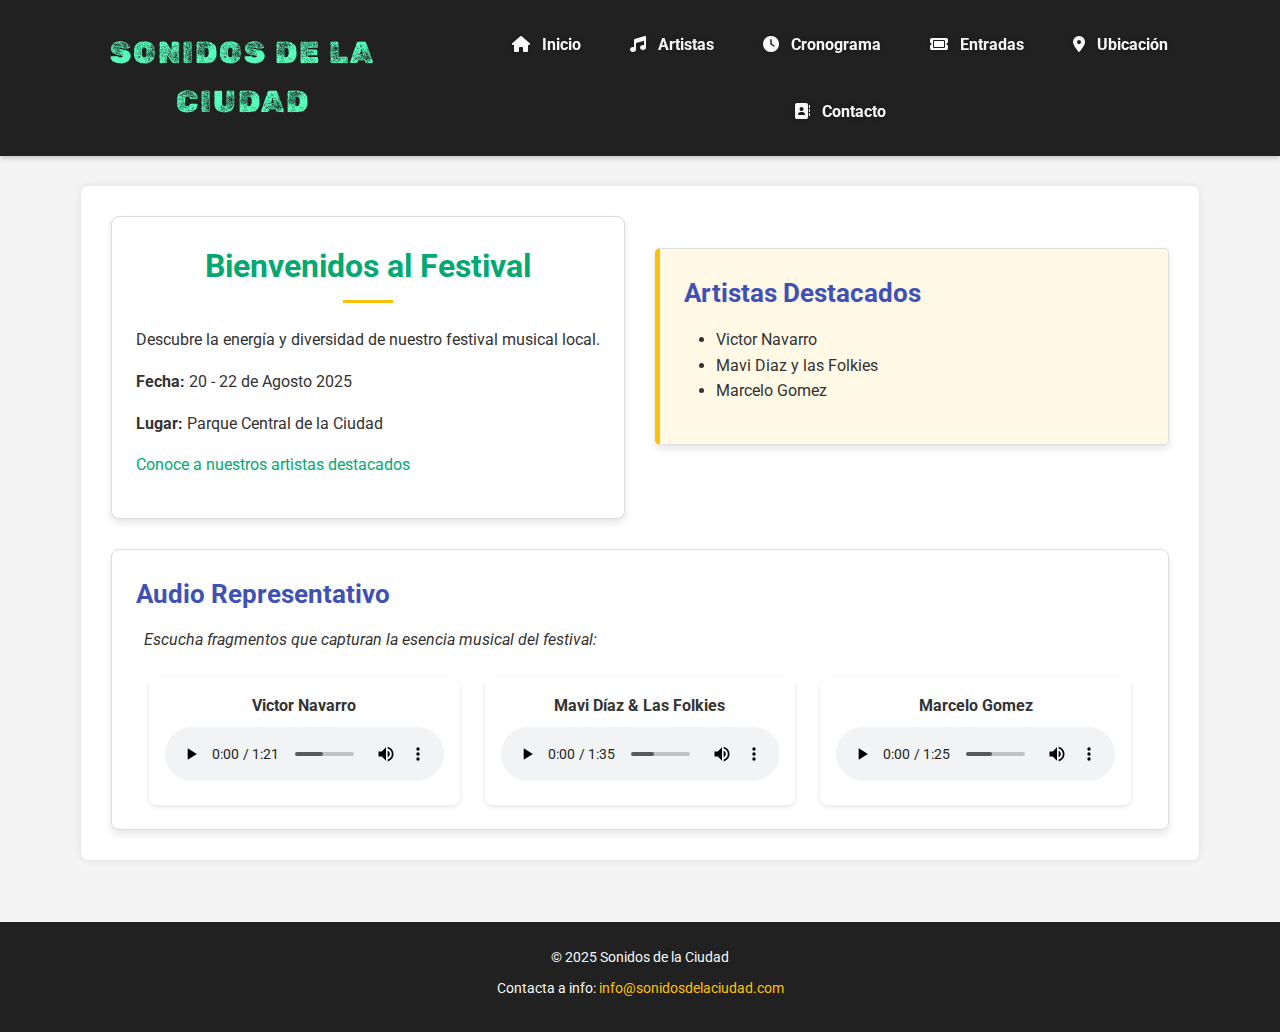
<file: index.html>
<!DOCTYPE html>
<html lang="es">
  <head>
    <meta charset="UTF-8" />
    <meta name="viewport" content="width=device-width, initial-scale=1.0" />
    <title>Sonidos de la Ciudad - Inicio</title>
    <link rel="icon" type="image/png" href="./images/guitarra.ico" />
    <link
      href="https://fonts.googleapis.com/css2?family=Roboto:wght@400;700&display=swap"
      rel="stylesheet"
    />
    <link
      href="https://fonts.googleapis.com/css2?family=Rubik+Dirt&display=swap"
      rel="stylesheet"
    />
    <link
      rel="stylesheet"
      href="https://cdnjs.cloudflare.com/ajax/libs/font-awesome/6.0.0-beta3/css/all.min.css"
    />
    <link rel="stylesheet" href="./css/styles.css" />
  </head>

  <body>
    <header>
      <h1 id="titulo"><i hidden>Festival</i> Sonidos de la Ciudad</h1>
      <button id="alternarMenu" class="alternar-menu">
        <i class="fa-solid fa-bars"></i>
      </button>
      <nav>
        <ul>
          <li>
            <a href="index.html"><i class="fa-solid fa-house"></i> Inicio</a>
          </li>
          <li>
            <a href="artistas.html"
              ><i class="fa-solid fa-music"></i> Artistas</a
            >
          </li>
          <li>
            <a href="cronograma.html"
              ><i class="fa-solid fa-clock"></i> Cronograma</a
            >
          </li>
          <li>
            <a href="entradas.html"
              ><i class="fa-solid fa-ticket"></i> Entradas</a
            >
          </li>
          <li>
            <a href="ubicacion.html"
              ><i class="fa-solid fa-location-dot"></i> Ubicación</a
            >
          </li>
          <li>
            <a href="contacto.html"
              ><i class="fa-solid fa-address-book"></i> Contacto</a
            >
          </li>
        </ul>
      </nav>
    </header>

    <main
      id="index-main-grid"
    >
      <section class="card" id="bienvenida">
        <h2>Bienvenidos al Festival</h2>
        <p>
          Descubre la energía y diversidad de nuestro festival musical local.
        </p>
        <p><strong>Fecha:</strong> 20 - 22 de Agosto 2025</p>
        <p><strong>Lugar:</strong> Parque Central de la Ciudad</p>
        <p><a href="#destacados">Conoce a nuestros artistas destacados</a></p>
      </section>

      <section
        class="scale-on-hover card"
        id="destacados"
      >
        <h3>Artistas Destacados</h3>
        <ul>
          <li>Victor Navarro</li>
          <li>Mavi Diaz y las Folkies</li>
          <li>Marcelo Gomez</li>
        </ul>
      </section>

      <section class="card" id="audios-representativos">
        <h3>Audio Representativo</h3>
        <p>Escucha fragmentos que capturan la esencia musical del festival:</p>
        <div class="flex-container">
          <article class="flex-item">
            <h4>Victor Navarro</h4>
            <audio controls>
              <source src="./audio/Victor Navarro.mkv" type="audio/mpeg" />
              Tu navegador no soporta audio.
            </audio>
          </article>
          <article class="flex-item">
            <h4>Mavi Díaz & Las Folkies</h4>
            <audio controls>
              <source
                src="./audio/Mavi Díaz & Las Folkies.mkv"
                type="audio/mpeg"
              />
              Tu navegador no soporta audio.
            </audio>
          </article>
          <article class="flex-item">
            <h4>Marcelo Gomez</h4>
            <audio controls>
              <source src="./audio/Marcelo Gomez.mkv" type="audio/mpeg" />
              Tu navegador no soporta audio.
            </audio>
          </article>
        </div>
      </section>
    </main>

    <footer>
      <p>© 2025 Sonidos de la Ciudad</p>
      <p>
        Contacta a info:
        <a href="mailto:info@sonidosdelaciudad.com"
          >info@sonidosdelaciudad.com</a
        >
      </p>
    </footer>
    <script src="./js/main.js"></script>
  </body>
</html>
</file>
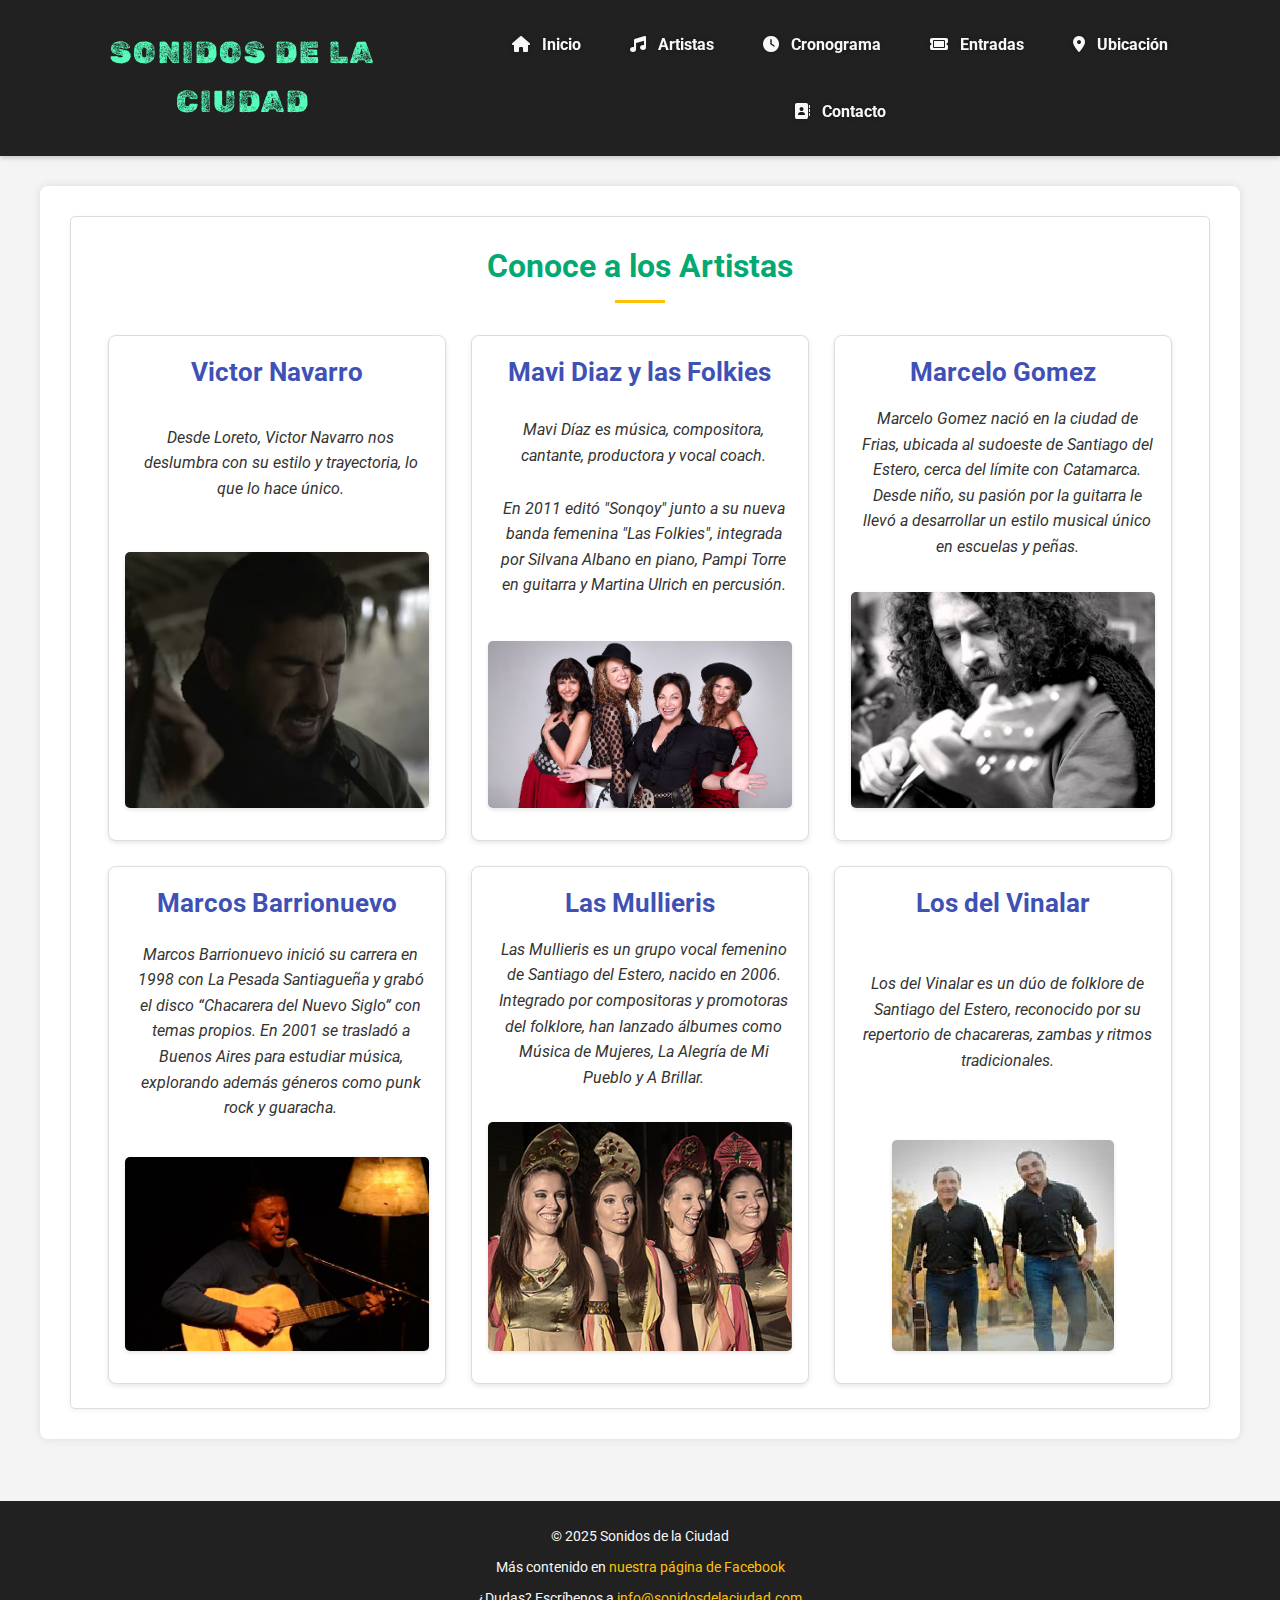
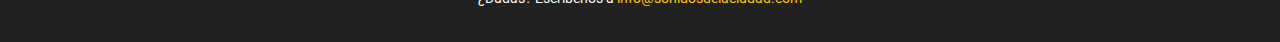
<file: artistas.html>
<!DOCTYPE html>
<html lang="es">
  <head>
    <meta charset="UTF-8" />
    <meta name="viewport" content="width=device-width, initial-scale=1.0" />
    <title>Sonidos de la Ciudad - Artistas</title>
    <link rel="icon" type="image/png" href="./images/guitarra.ico" />
    <link
      href="https://fonts.googleapis.com/css2?family=Roboto:wght@400;700&display=swap"
      rel="stylesheet"
    />
    <link
      href="https://fonts.googleapis.com/css2?family=Rubik+Dirt&display=swap"
      rel="stylesheet"
    />
    <link
      rel="stylesheet"
      href="https://cdnjs.cloudflare.com/ajax/libs/font-awesome/6.0.0-beta3/css/all.min.css"
    />
    <link rel="stylesheet" href="./css/styles.css" />
  </head>

  <body>
    <header>
      <h1 id="titulo"><i hidden>Festival</i> Sonidos de la Ciudad</h1>
      <button id="alternarMenu" class="alternar-menu">
        <i class="fa-solid fa-bars"></i>
      </button>
      <nav>
        <ul>
          <li>
            <a href="index.html"><i class="fa-solid fa-house"></i> Inicio</a>
          </li>
          <li>
            <a href="artistas.html"
              ><i class="fa-solid fa-music"></i> Artistas</a
            >
          </li>
          <li>
            <a href="cronograma.html"
              ><i class="fa-solid fa-clock"></i> Cronograma</a
            >
          </li>
          <li>
            <a href="entradas.html"
              ><i class="fa-solid fa-ticket"></i> Entradas</a
            >
          </li>
          <li>
            <a href="ubicacion.html"
              ><i class="fa-solid fa-location-dot"></i> Ubicación</a
            >
          </li>
          <li>
            <a href="contacto.html"
              ><i class="fa-solid fa-address-book"></i> Contacto</a
            >
          </li>
        </ul>
      </nav>
    </header>

    <main>
      <section>
        <h2>Conoce a los Artistas</h2>
        <div class="flex-container">
          <article class="card flex-item">
            <h3>Victor Navarro</h3>
            <p>
              Desde Loreto, Victor Navarro nos deslumbra con su estilo y
              trayectoria, lo que lo hace único.
            </p>
            <img
              src="./images/victor navarro.png"
              alt="Victor Navarro"
              class="rotate-on-hover"
            />
          </article>

          <article class="card flex-item">
            <h3>Mavi Diaz y las Folkies</h3>
            <p>
              Mavi Díaz es música, compositora, cantante, productora y vocal
              coach.
            </p>
            <p>
              En 2011 editó "Sonqoy" junto a su nueva banda femenina "Las
              Folkies", integrada por Silvana Albano en piano, Pampi Torre en
              guitarra y Martina Ulrich en percusión.
            </p>
            <img
              src="./images/Mavi y las folkies.png"
              alt="Mavi Diaz y las Folkies"
              class="rotate-on-hover"
            />
          </article>

          <article class="card flex-item">
            <h3>Marcelo Gomez</h3>
            <p>
              Marcelo Gomez nació en la ciudad de Frias, ubicada al sudoeste de
              Santiago del Estero, cerca del límite con Catamarca. Desde niño,
              su pasión por la guitarra le llevó a desarrollar un estilo musical
              único en escuelas y peñas.
            </p>
            <img
              src="./images/Marcelo Gomez.png"
              alt="Marcelo Gomez"
              class="rotate-on-hover"
            />
          </article>

          <article class="card flex-item">
            <h3>Marcos Barrionuevo</h3>
            <p>
              Marcos Barrionuevo inició su carrera en 1998 con La Pesada
              Santiagueña y grabó el disco “Chacarera del Nuevo Siglo” con temas
              propios. En 2001 se trasladó a Buenos Aires para estudiar música,
              explorando además géneros como punk rock y guaracha.
            </p>
            <img
              src="./images/Marcos Barrionuevo.png"
              alt="Marcos Barrionuevo"
              class="rotate-on-hover"
            />
          </article>

          <article class="card flex-item">
            <h3>Las Mullieris</h3>
            <p>
              Las Mullieris es un grupo vocal femenino de Santiago del Estero,
              nacido en 2006. Integrado por compositoras y promotoras del
              folklore, han lanzado álbumes como <em>Música de Mujeres</em>,
              <em>La Alegría de Mi Pueblo</em> y <em>A Brillar</em>.
            </p>
            <img
              src="./images/las mullieris.png"
              alt="Las Mullieris"
              class="rotate-on-hover"
            />
          </article>

          <article class="card flex-item">
            <h3>Los del Vinalar</h3>
            <p>
              Los del Vinalar es un dúo de folklore de Santiago del Estero,
              reconocido por su repertorio de chacareras, zambas y ritmos
              tradicionales.
            </p>
            <img
              src="./images/Los del Vinalar.png"
              alt="Los del Vinalar"
              class="rotate-on-hover"
            />
          </article>
        </div>
      </section>
    </main>

    <footer>
      <p>© 2025 Sonidos de la Ciudad</p>
      <p>
        Más contenido en
        <a href="https://www.facebook.com/festivalchacarera" target="_blank"
          >nuestra página de Facebook</a
        >
      </p>
      <p>
        ¿Dudas? Escríbenos a
        <a href="mailto:info@sonidosdelaciudad.com"
          >info@sonidosdelaciudad.com</a
        >
      </p>
    </footer>
    <script src="./js/main.js"></script>
  </body>
</html>
</file>
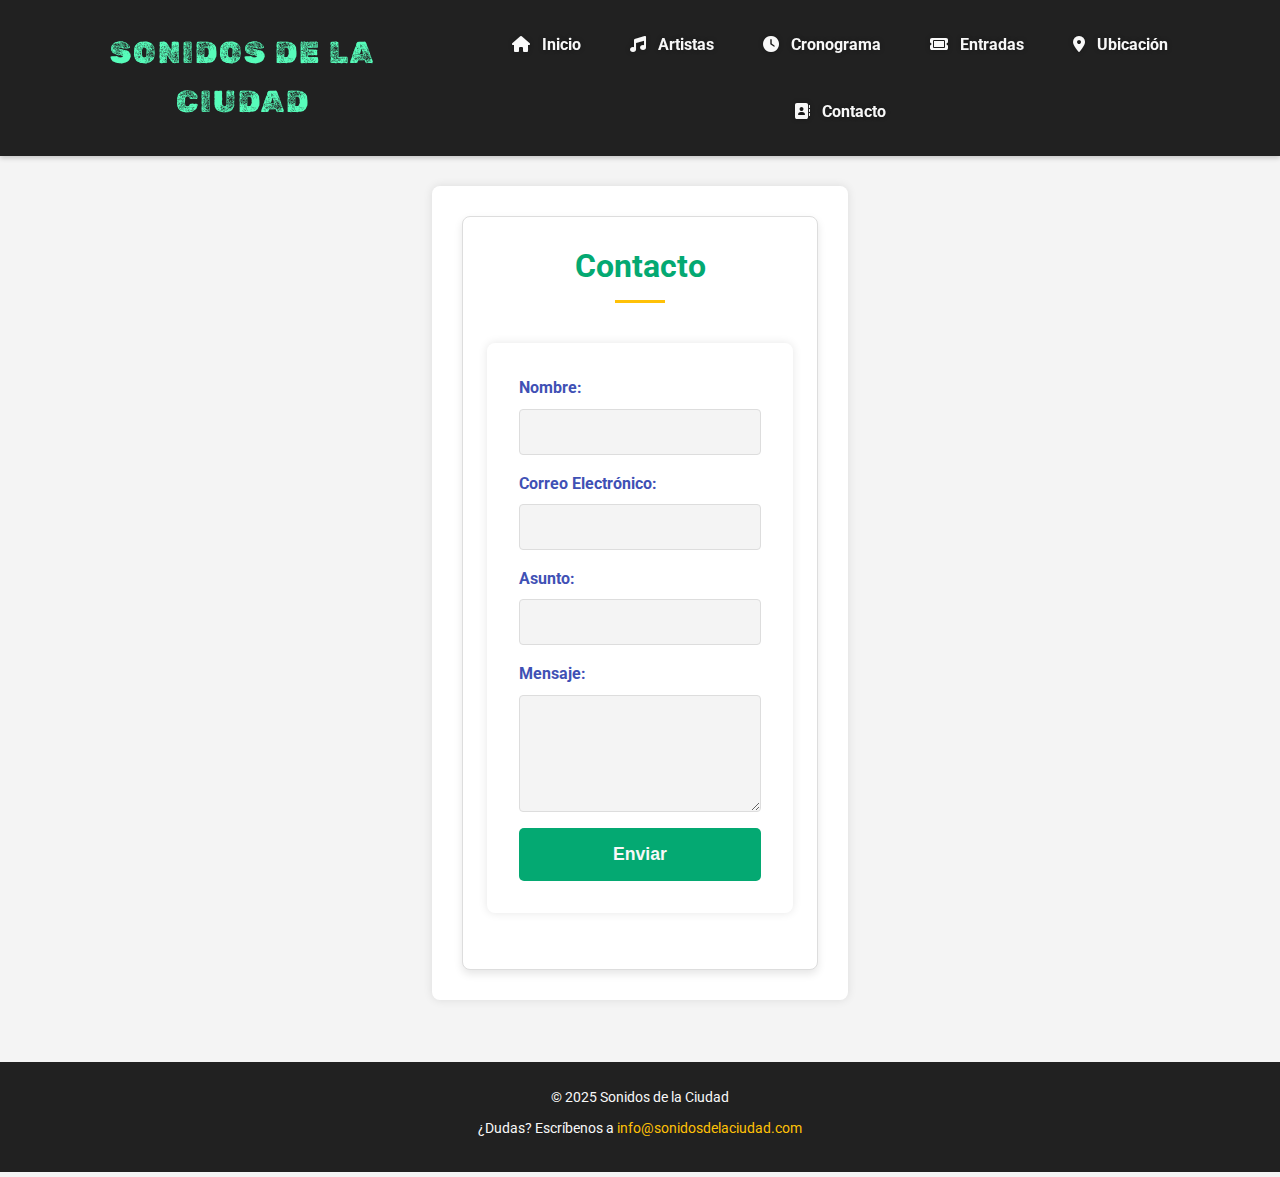
<file: contacto.html>
<!DOCTYPE html>
<html lang="es">

<head>
  <meta charset="UTF-8" />
  <meta name="viewport" content="width=device-width, initial-scale=1.0" />
  <title>Sonidos de la Ciudad - Contacto</title>
  <link rel="icon" type="image/png" href="./images/guitarra.ico" />
  <link href="https://fonts.googleapis.com/css2?family=Roboto:wght@400;700&display=swap" rel="stylesheet" />
  <link href="https://fonts.googleapis.com/css2?family=Rubik+Dirt&display=swap" rel="stylesheet" />
  <link rel="stylesheet" href="https://cdnjs.cloudflare.com/ajax/libs/font-awesome/6.0.0-beta3/css/all.min.css" />
  <link rel="stylesheet" href="./css/styles.css" />
</head>

<body>
  <header>
    <h1 id="titulo"><i hidden>Festival</i> Sonidos de la Ciudad</h1>
    <button id="alternarMenu" class="alternar-menu">
      <i class="fa-solid fa-bars"></i>
    </button>
    <nav>
      <ul>
        <li>
          <a href="index.html"><i class="fa-solid fa-house"></i> Inicio</a>
        </li>
        <li>
          <a href="artistas.php"><i class="fa-solid fa-music"></i> Artistas</a>
        </li>
        <li>
          <a href="cronograma.html"><i class="fa-solid fa-clock"></i> Cronograma</a>
        </li>
        <li>
          <a href="entradas.html"><i class="fa-solid fa-ticket"></i> Entradas</a>
        </li>
        <li>
          <a href="ubicacion.html"><i class="fa-solid fa-location-dot"></i> Ubicación</a>
        </li>
        <li>
          <a href="contacto.html"><i class="fa-solid fa-address-book"></i> Contacto</a>
        </li>
      </ul>
    </nav>
  </header>

  <main>
    <section class="card">
      <h2>Contacto</h2>
      <form action="guardar_contacto.php" method="post">
        <div>
          <label for="nombre">Nombre:</label>
          <input type="text" id="nombre" name="nombre" pattern="^[A-Za-zñÑáéíóúÁÉÍÓÚ\s\-]{2,50}$" required />
        </div>
        <div>
          <label for="correo">Correo Electrónico:</label>
          <input type="email" id="correo" name="correo" pattern="^[a-z0-9._%+\-]+@[a-z0-9.\-]+\.[a-z]{2,}$" required />
        </div>
        <div>
          <label for="asunto">Asunto:</label>
          <input type="text" id="asunto" name="asunto"
            pattern="^[A-Za-z0-9ñÑáéíóúÁÉÍÓÚüÜ¿¡\s\.,!\?'&quot;#$%&amp;\(\)\*\+\/\-:&lt;=&gt;@\[\]\^_\`\{\|\}~]{5,100}$" required />
        </div>
        <div>
          <label for="mensaje">Mensaje:</label>
          <textarea id="mensaje" name="mensaje" rows="5" minlength="10" maxlength="1000" required></textarea>
        </div>
        <div>
          <button type="submit">Enviar</button>
        </div>
      </form>
    </section>
  </main>

  <footer>
    <p>© 2025 Sonidos de la Ciudad</p>
    <p>
      ¿Dudas? Escríbenos a
      <a href="mailto:info@sonidosdelaciudad.com">info@sonidosdelaciudad.com</a>
    </p>
  </footer>
  <script src="./js/main.js"></script>
</body>

</html>
</file>
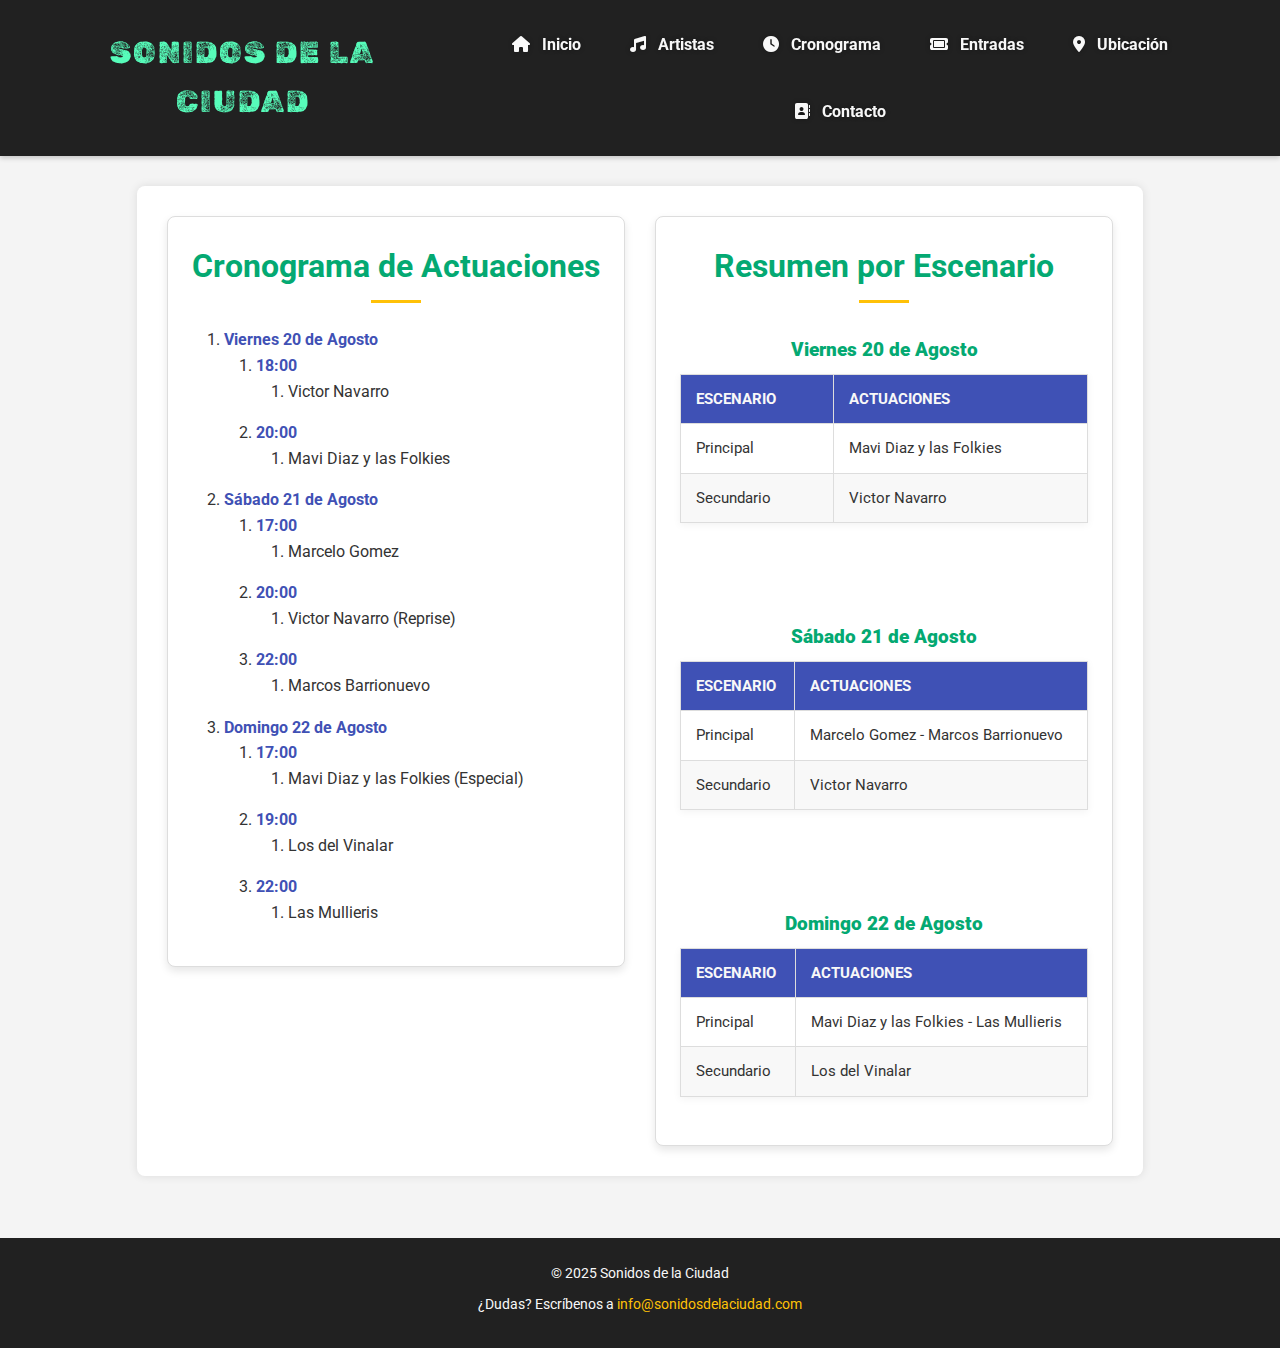
<file: cronograma.html>
<!DOCTYPE html>
<html lang="es">
  <head>
    <meta charset="UTF-8" />
    <meta name="viewport" content="width=device-width, initial-scale=1.0" />
    <title>Sonidos de la Ciudad - Cronograma</title>
    <link rel="icon" type="image/png" href="./images/guitarra.ico" />
    <link
      href="https://fonts.googleapis.com/css2?family=Roboto:wght@400;700&display=swap"
      rel="stylesheet"
    />
    <link
      href="https://fonts.googleapis.com/css2?family=Rubik+Dirt&display=swap"
      rel="stylesheet"
    />
    <link
      rel="stylesheet"
      href="https://cdnjs.cloudflare.com/ajax/libs/font-awesome/6.0.0-beta3/css/all.min.css"
    />
    <link rel="stylesheet" href="./css/styles.css" />
  </head>

  <body>
    <header>
      <h1 id="titulo"><i hidden>Festival</i> Sonidos de la Ciudad</h1>
      <button id="alternarMenu" class="alternar-menu">
        <i class="fa-solid fa-bars"></i>
      </button>
      <nav>
        <ul>
          <li>
            <a href="index.html"><i class="fa-solid fa-house"></i> Inicio</a>
          </li>
          <li>
            <a href="artistas.php"
              ><i class="fa-solid fa-music"></i> Artistas</a
            >
          </li>
          <li>
            <a href="cronograma.html"
              ><i class="fa-solid fa-clock"></i> Cronograma</a
            >
          </li>
          <li>
            <a href="entradas.html"
              ><i class="fa-solid fa-ticket"></i> Entradas</a
            >
          </li>
          <li>
            <a href="ubicacion.html"
              ><i class="fa-solid fa-location-dot"></i> Ubicación</a
            >
          </li>
          <li>
            <a href="contacto.html"
              ><i class="fa-solid fa-address-book"></i> Contacto</a
            >
          </li>
        </ul>
      </nav>
    </header>

    <main>
      <section class="card">
        <h2>Cronograma de Actuaciones</h2>
        <ol>
          <li>
            <strong>Viernes 20 de Agosto</strong>
            <ul>
              <li>
                <strong>18:00</strong>
                <ul>
                  <li>Victor Navarro</li>
                </ul>
              </li>
              <li>
                <strong>20:00</strong>
                <ul>
                  <li>Mavi Diaz y las Folkies</li>
                </ul>
              </li>
            </ul>
          </li>
          <li>
            <strong>Sábado 21 de Agosto</strong>
            <ul>
              <li>
                <strong>17:00</strong>
                <ul>
                  <li>Marcelo Gomez</li>
                </ul>
              </li>
              <li>
                <strong>20:00</strong>
                <ul>
                  <li>Victor Navarro (Reprise)</li>
                </ul>
              </li>
              <li>
                <strong>22:00</strong>
                <ul>
                  <li>Marcos Barrionuevo</li>
                </ul>
              </li>
            </ul>
          </li>
          <li>
            <strong>Domingo 22 de Agosto</strong>
            <ul>
              <li>
                <strong>17:00</strong>
                <ul>
                  <li>Mavi Diaz y las Folkies (Especial)</li>
                </ul>
              </li>
              <li>
                <strong>19:00</strong>
                <ul>
                  <li>Los del Vinalar</li>
                </ul>
              </li>
              <li>
                <strong>22:00</strong>
                <ul>
                  <li>Las Mullieris</li>
                </ul>
              </li>
            </ul>
          </li>
        </ol>
      </section>

      <section class="card">
        <h2>Resumen por Escenario</h2>
        <table>
          <caption>
            <strong>Viernes 20 de Agosto</strong>
          </caption>
          <thead>
            <tr>
              <th>Escenario</th>
              <th>Actuaciones</th>
            </tr>
          </thead>
          <tbody>
            <tr>
              <td data-label="Escenario">Principal</td>
              <td data-label="Actuaciones">Mavi Diaz y las Folkies</td>
            </tr>
            <tr>
              <td data-label="Escenario">Secundario</td>
              <td data-label="Actuaciones">Victor Navarro</td>
            </tr>
          </tbody>
        </table>

        <br /><br />

        <table>
          <caption>
            <strong>Sábado 21 de Agosto</strong>
          </caption>
          <thead>
            <tr>
              <th>Escenario</th>
              <th>Actuaciones</th>
            </tr>
          </thead>
          <tbody>
            <tr>
              <td data-label="Escenario">Principal</td>
              <td data-label="Actuaciones">
                Marcelo Gomez - Marcos Barrionuevo
              </td>
            </tr>
            <tr>
              <td data-label="Escenario">Secundario</td>
              <td data-label="Actuaciones">Victor Navarro</td>
            </tr>
          </tbody>
        </table>

        <br /><br />

        <table>
          <caption>
            <strong>Domingo 22 de Agosto</strong>
          </caption>
          <thead>
            <tr>
              <th>Escenario</th>
              <th>Actuaciones</th>
            </tr>
          </thead>
          <tbody>
            <tr>
              <td data-label="Escenario">Principal</td>
              <td data-label="Actuaciones">
                Mavi Diaz y las Folkies - Las Mullieris
              </td>
            </tr>
            <tr>
              <td data-label="Escenario">Secundario</td>
              <td data-label="Actuaciones">Los del Vinalar</td>
            </tr>
          </tbody>
        </table>
      </section>
    </main>

    <footer>
      <p>© 2025 Sonidos de la Ciudad</p>
      <p>
        ¿Dudas? Escríbenos a
        <a href="mailto:info@sonidosdelaciudad.com"
          >info@sonidosdelaciudad.com</a
        >
      </p>
    </footer>
    <script src="./js/main.js"></script>
  </body>
</html>
</file>
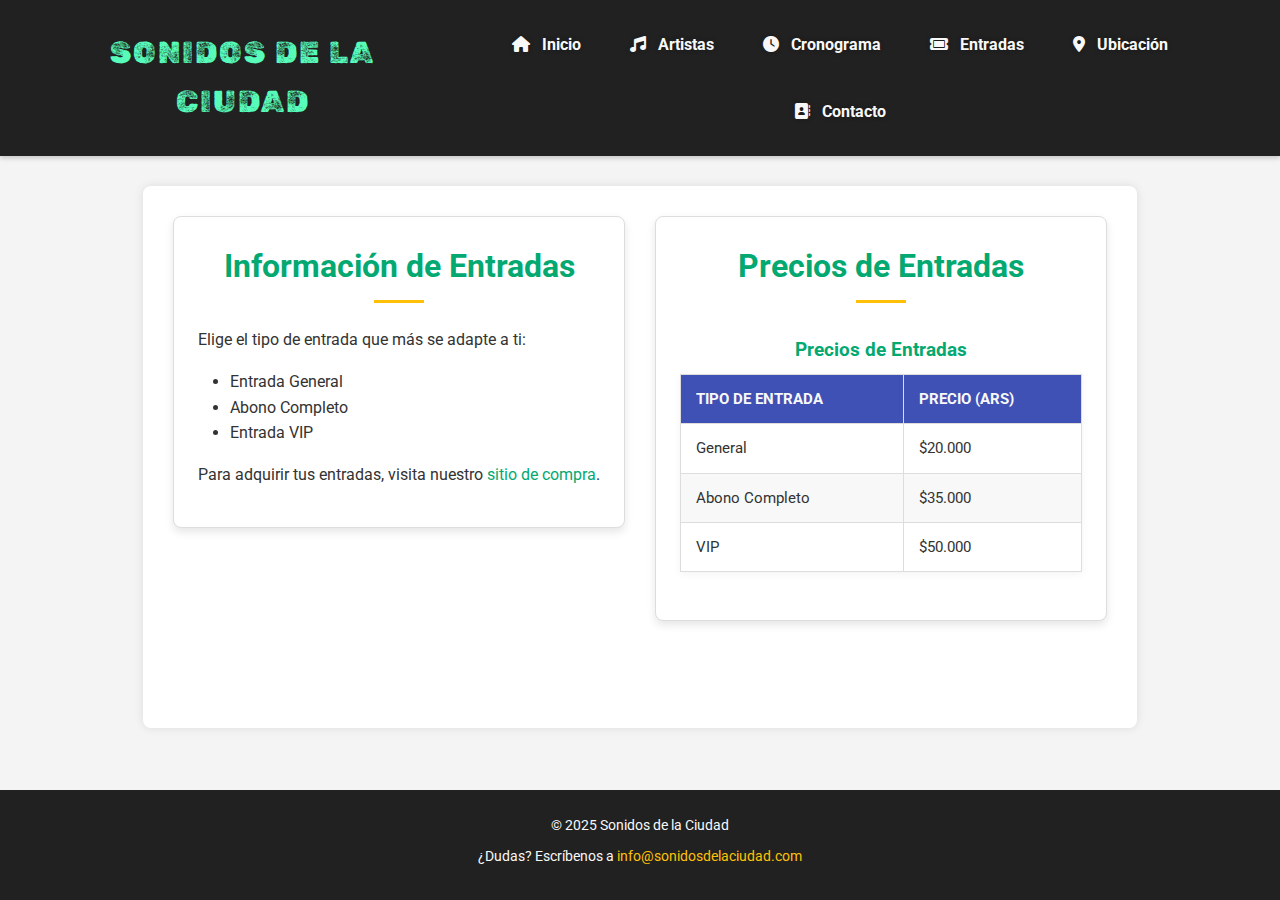
<file: entradas.html>
<!DOCTYPE html>
<html lang="es">
  <head>
    <meta charset="UTF-8" />
    <meta name="viewport" content="width=device-width, initial-scale=1.0" />
    <title>Sonidos de la Ciudad - Entradas</title>
    <link rel="icon" type="image/png" href="./images/guitarra.ico" />
    <link
      href="https://fonts.googleapis.com/css2?family=Roboto:wght@400;700&display=swap"
      rel="stylesheet"
    />
    <link
      href="https://fonts.googleapis.com/css2?family=Rubik+Dirt&display=swap"
      rel="stylesheet"
    />
    <link
      rel="stylesheet"
      href="https://cdnjs.cloudflare.com/ajax/libs/font-awesome/6.0.0-beta3/css/all.min.css"
    />
    <link rel="stylesheet" href="./css/styles.css" />
  </head>

  <body>
    <header>
      <h1 id="titulo"><i hidden>Festival</i> Sonidos de la Ciudad</h1>
      <button id="alternarMenu" class="alternar-menu">
        <i class="fa-solid fa-bars"></i>
      </button>
      <nav>
        <ul>
          <li>
            <a href="index.html"><i class="fa-solid fa-house"></i> Inicio</a>
          </li>
          <li>
            <a href="artistas.php"
              ><i class="fa-solid fa-music"></i> Artistas</a
            >
          </li>
          <li>
            <a href="cronograma.html"
              ><i class="fa-solid fa-clock"></i> Cronograma</a
            >
          </li>
          <li>
            <a href="entradas.html"
              ><i class="fa-solid fa-ticket"></i> Entradas</a
            >
          </li>
          <li>
            <a href="ubicacion.html"
              ><i class="fa-solid fa-location-dot"></i> Ubicación</a
            >
          </li>
          <li>
            <a href="contacto.html"
              ><i class="fa-solid fa-address-book"></i> Contacto</a
            >
          </li>
        </ul>
      </nav>
    </header>

    <main>
      <section class="card">
        <h2>Información de Entradas</h2>
        <p>Elige el tipo de entrada que más se adapte a ti:</p>
        <ul>
          <li>Entrada General</li>
          <li>Abono Completo</li>
          <li>Entrada VIP</li>
        </ul>
        <p>
          Para adquirir tus entradas, visita nuestro
          <a href="https://www.ticketek.com.ar/" target="_blank"
            >sitio de compra</a
          >.
        </p>
      </section>

      <section class="card">
        <h2>Precios de Entradas</h2>
        <table>
          <caption>
            Precios de Entradas
          </caption>
          <thead>
            <tr>
              <th>Tipo de Entrada</th>
              <th>Precio (ARS)</th>
            </tr>
          </thead>
          <tbody>
            <tr>
              <td data-label="Tipo de Entrada">General</td>
              <td data-label="Precio (ARS)">$20.000</td>
            </tr>
            <tr>
              <td data-label="Tipo de Entrada">Abono Completo</td>
              <td data-label="Precio (ARS)">$35.000</td>
            </tr>
            <tr>
              <td data-label="Tipo de Entrada">VIP</td>
              <td data-label="Precio (ARS)">$50.000</td>
            </tr>
          </tbody>
        </table>
      </section>
    </main>

    <footer>
      <p>© 2025 Sonidos de la Ciudad</p>
      <p>
        ¿Dudas? Escríbenos a
        <a href="mailto:info@sonidosdelaciudad.com"
          >info@sonidosdelaciudad.com</a
        >
      </p>
    </footer>
    <script src="./js/main.js"></script>
  </body>
</html>
</file>
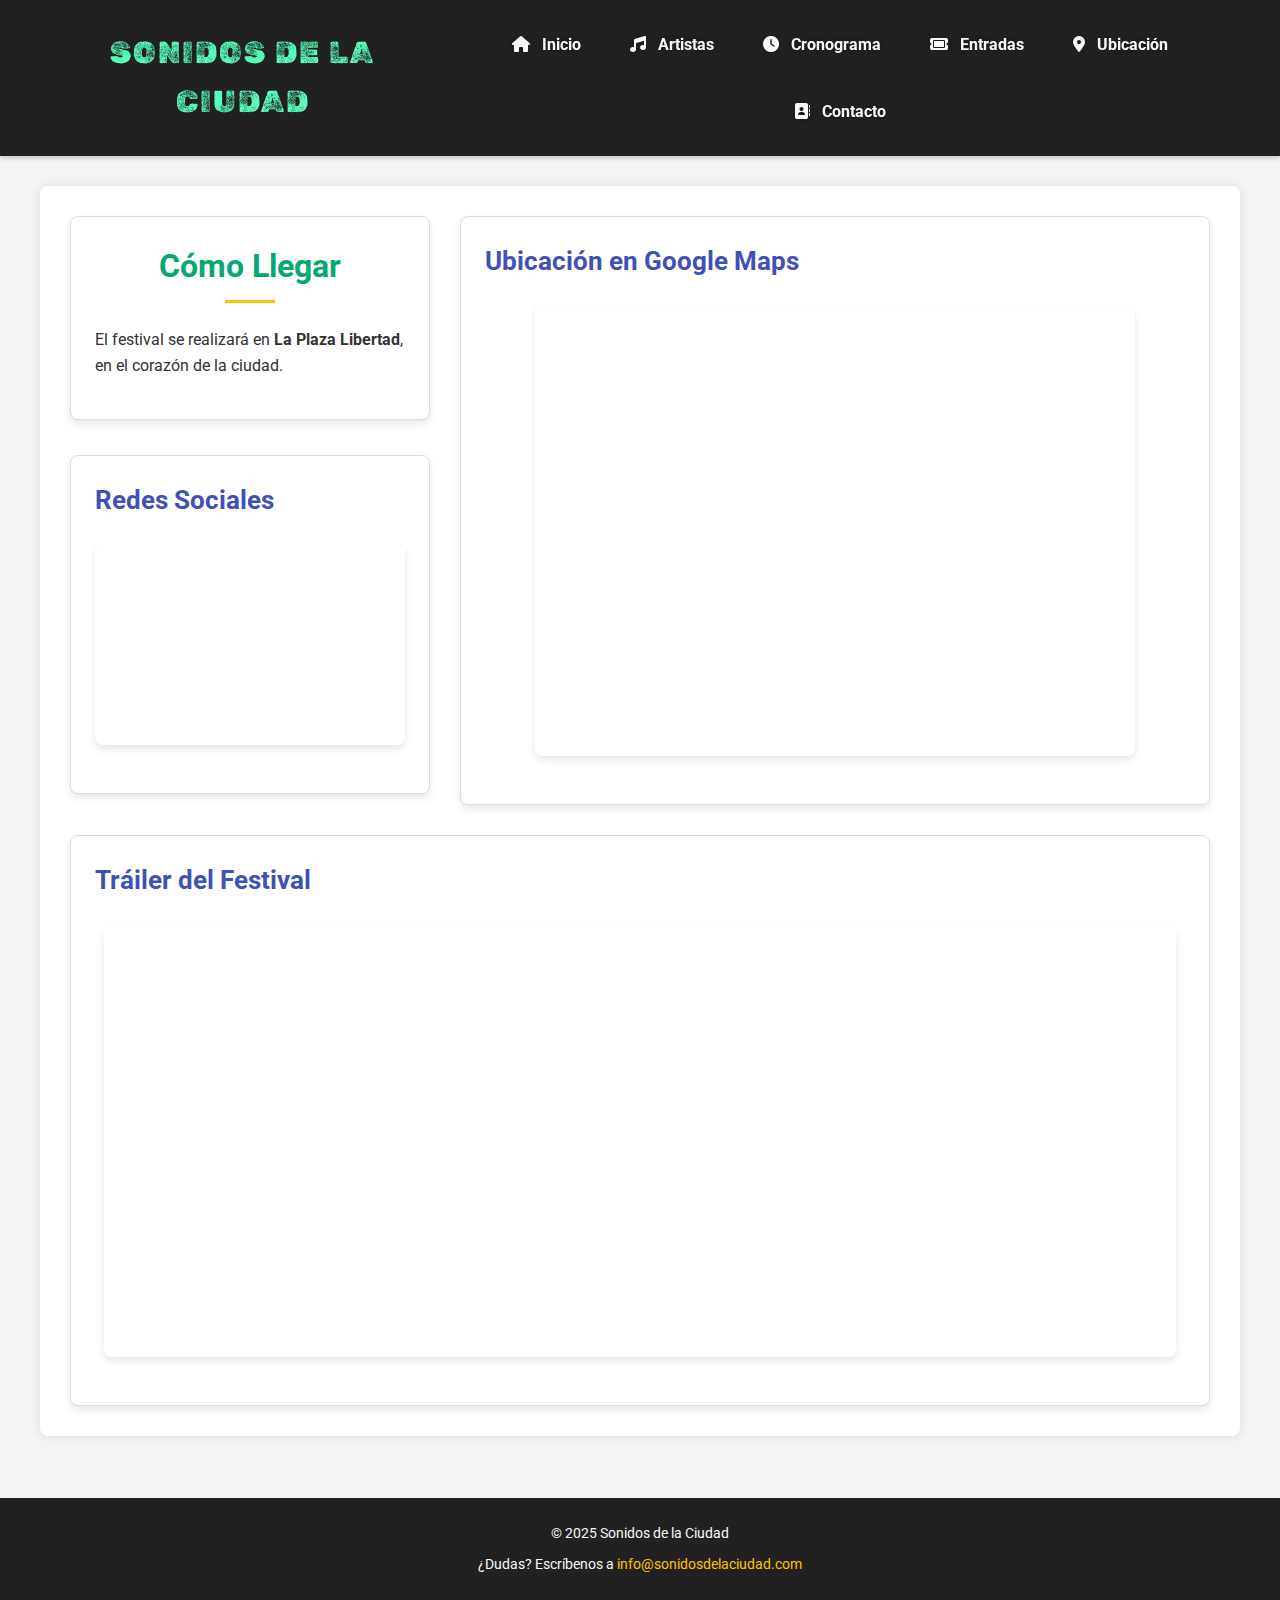
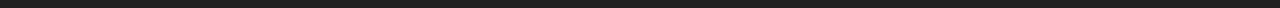
<file: ubicacion.html>
<!DOCTYPE html>
<html lang="es">
  <head>
    <meta charset="UTF-8" />
    <meta name="viewport" content="width=device-width, initial-scale=1.0" />
    <title>Sonidos de la Ciudad - Ubicación</title>
    <link rel="icon" type="image/png" href="./images/guitarra.ico" />
    <link
      href="https://fonts.googleapis.com/css2?family=Roboto:wght@400;700&display=swap"
      rel="stylesheet"
    />
    <link
      href="https://fonts.googleapis.com/css2?family=Rubik+Dirt&display=swap"
      rel="stylesheet"
    />
    <link
      rel="stylesheet"
      href="https://cdnjs.cloudflare.com/ajax/libs/font-awesome/6.0.0-beta3/css/all.min.css"
    />
    <link rel="stylesheet" href="./css/styles.css" />
  </head>

  <body>
    <header>
      <h1 id="titulo"><i hidden>Festival</i> Sonidos de la Ciudad</h1>
      <button id="alternarMenu" class="alternar-menu">
        <i class="fa-solid fa-bars"></i>
      </button>
      <nav>
        <ul>
          <li>
            <a href="index.html"><i class="fa-solid fa-house"></i> Inicio</a>
          </li>
          <li>
            <a href="artistas.php"
              ><i class="fa-solid fa-music"></i> Artistas</a
            >
          </li>
          <li>
            <a href="cronograma.html"
              ><i class="fa-solid fa-clock"></i> Cronograma</a
            >
          </li>
          <li>
            <a href="entradas.html"
              ><i class="fa-solid fa-ticket"></i> Entradas</a
            >
          </li>
          <li>
            <a href="ubicacion.html"
              ><i class="fa-solid fa-location-dot"></i> Ubicación</a
            >
          </li>
          <li>
            <a href="contacto.html"
              ><i class="fa-solid fa-address-book"></i> Contacto</a
            >
          </li>
        </ul>
      </nav>
    </header>

    <main
      id="main-grid"
    >
      <section
        class="card"
        id="como-llegar"
      >
        <h2>Cómo Llegar</h2>
        <p>
          El festival se realizará en <strong>La Plaza Libertad</strong>, en el
          corazón de la ciudad.
        </p>
      </section>

      <section
        class="card"
        id="mapa-ubicacion"
      >
        <h3>Ubicación en Google Maps</h3>
        <iframe
          src="https://www.google.com/maps/embed?pb=!1m18!1m12!1m3!1d3470.923455246755!2d-64.26620572458765!3d-27.7876878341604!2m3!1f0!2f0!3f0!3m2!1i1024!2i768!4f13.1!3m3!1m2!1s0x943b52d9a3b2b801%3A0x6b4c1a2f0b7c8e0e!2sPlaza%20Libertad!5e0!3m2!1ses-419!2sar!4v1718507548777!5m2!1ses-419!2sar"
          width="600"
          height="450"
          style="border: 0"
          allowfullscreen=""
          loading="lazy"
          referrerpolicy="no-referrer-when-downgrade"
        ></iframe>
      </section>

      <section
        class="card"
        id="trailer-festival"
      >
        <h3>Tráiler del Festival</h3>
        <iframe
          width="560"
          height="315"
          src="https://www.youtube.com/embed/7ofsgFyIO7Q?si=SVL_uMc5OAcRBS6n"
          title="YouTube video player"
          frameborder="0"
          style="width: 67rem; height: 27rem"
          allow="accelerometer; autoplay; clipboard-write; encrypted-media; gyroscope; picture-in-picture; web-share"
          referrerpolicy="strict-origin-when-cross-origin"
          allowfullscreen
        ></iframe>
      </section>

      <section
        class="card"
        id="redes-sociales"
      >
        <h3>Redes Sociales</h3>
        <iframe
          src="https://www.facebook.com/plugins/page.php?href=https://www.facebook.com/festivalchacarera"
          width="600"
          height="200"
          style="border: none; overflow: hidde"
          scrolling="no"
          frameborder="0"
          allow="encrypted-media"
        >
        </iframe>
      </section>
    </main>

    <footer>
      <p>© 2025 Sonidos de la Ciudad</p>
      <p>
        ¿Dudas? Escríbenos a
        <a href="mailto:info@sonidosdelaciudad.com"
          >info@sonidosdelaciudad.com</a
        >
      </p>
    </footer>
    <script src="./js/main.js"></script>
  </body>
</html>
</file>
<file: css/styles.css>
/* Selectores universales y reseteo básico */
* {
    margin: 0;
    padding: 0;
    box-sizing: border-box;
}

/* Variables CSS para la paleta de colores */
:root {
    --primary-color: #04a972;
    /* Un verde vibrante */
    --secondary-color: #FFC107;
    /* Amarillo para acentos */
    --tertiary-color: #3f51b5;
    /* Azul para subtítulos */
    --text-color: #333;
    /* Texto oscuro */
    --light-text-color: #f8f8f8;
    /* Texto claro */
    --background-color: #f4f4f4;
    /* Fondo claro general */
    --header-footer-bg: #212121;
    /* Fondo oscuro para header/footer */
    --card-bg-color: #ffffff;
    /* Fondo blanco para las tarjetas/secciones principales */
    --border-color: #ddd;
    /* Color de borde suave */
    --shadow-light: rgba(0, 0, 0, 0.1);
    --shadow-medium: rgba(0, 0, 0, 0.15);
    --shadow-dark: rgba(0, 0, 0, 0.2);
}

/* Selector de tipo: body */
body {
    font-family: 'Roboto', sans-serif;
    line-height: 1.6;
    color: var(--text-color);
    background-color: var(--background-color);
    display: flex;
    flex-direction: column;
    min-height: 100vh;
    /* Asegura que el footer se mantenga al final */
}

/* Selector de tipo: a (enlaces) */
a {
    color: var(--primary-color);
    text-decoration: none;
    transition: color 0.3s ease-in-out;
}

a:hover {
    color: var(--secondary-color);
}

/* Selector de tipo: header - Usando Flexbox para la estructura interna */
header {
    background-color: var(--header-footer-bg);
    color: var(--light-text-color);
    padding: 1rem 0;
    text-align: center;
    /* Centra el texto por defecto en móviles */
    position: sticky;
    top: 0;
    z-index: 1000;
    box-shadow: 0 2px 5px var(--shadow-dark);

    /* Flexbox para alinear título y navegación horizontalmente en desktop */
    display: flex;
    flex-direction: column;
    /* Por defecto apilado en móviles */
    align-items: center;
    /* Centra horizontalmente el contenido del header */
    justify-content: center;
    /* Centra verticalmente si hay espacio extra */
    gap: 15px;
    /* Espacio entre el h1 y la nav */
}

/* Selector de tipo: h1 */
header h1 {
    margin-bottom: 0;
    /* Ajustado para flexbox */
    font-size: 2.5rem;
    text-transform: uppercase;
    letter-spacing: 2px;
}

#titulo {
    font-family: "Rubik Dirt", system-ui;
    font-weight: 400;
    font-style: normal;
    font-size: 1.9rem;
    color: rgb(87, 252, 186);
}

/* Selector de tipo: nav - Usando Flexbox para los ítems de navegación */
nav ul {
    list-style-type: none;
    padding: 0;
    margin: 0;
    /* Asegura que no haya márgenes externos */

    /* Flexbox para los elementos de navegación */
    display: flex;
    flex-wrap: wrap;
    /* Permite que los ítems se envuelvan en pantallas pequeñas */
    justify-content: center;
    /* Centra los ítems en el contenedor */
    gap: 15px;
    /* Espacio entre los ítems del menú */
}

/* Selector de hijos directos: nav > ul > li */
nav>ul>li {
    list-style-type: none;
    padding: 0;
    margin: 0;
    position: relative;
    margin: 0;
    /* Márgenes manejados por gap en ul */
}

/* Selector de pseudo-clase: nav > ul > li > a:hover */
nav>ul>li>a {
    color: var(--light-text-color);
    font-weight: 700;
    padding: 8px 12px;
    /* Aumentado el padding para mejor área de clic */
    transition: color 0.3s ease-in-out, transform 0.3s ease-in-out;
    display: block;
    /* Asegura que el padding afecte toda la zona del enlace */
    border-radius: 5px;
    /* Bordes redondeados para los enlaces */
    text-shadow: 0 0 5px rgba(0, 0, 0, 0.3);
    /* Sutil sombra de texto */
}

/* PRIMERA TRANSFORMACIÓN: Desplaza hacia arriba los elementos del menú de navegación cuando el usuario pasa el cursor sobre ellos. */
nav>ul>li>a:hover {
    color: var(--secondary-color);
    transform: translateY(-3px);
    /* Transformación: traslación en hover */
    background-color: rgba(255, 193, 7, 0.1);
    /* Ligero fondo en hover */
}

/* Pseudo-elemento: nav > ul > li > a::after */
nav>ul>li>a::after {
    content: '';
    display: block;
    width: 0;
    height: 2px;
    background: var(--secondary-color);
    transition: width 0.3s ease-in-out;
    /* Transición para la línea inferior */
    position: absolute;
    bottom: 0;
    /* Alineado al fondo del enlace */
    left: 50%;
    transform: translateX(-50%);
}

nav>ul>li>a:hover::after {
    width: calc(100% - 24px);
    /* Se ajusta al padding del enlace */
}

/* Selector de tipo: main - Usando Grid para la estructura principal del contenido */
main {
    flex: 1;
    /* Para que el footer se mantenga abajo */
    padding: 20px;
    max-width: 1200px;
    /* Ancho máximo para el contenido principal */
    margin: 20px auto;
    /* Centrar el contenido principal */
    background-color: var(--card-bg-color);
    /* Fondo blanco para el main */
    border-radius: 8px;
    box-shadow: 0 0 10px var(--shadow-light);

    /* --- Implementación de CSS Grid para el Layout Principal --- */
    display: grid;
    /* grid-template-columns: 2fr 2fr 2fr 2fr 2fr 2fr; */
    grid-template-columns: 1fr;
    /* Por defecto, una columna en móviles. */
    gap: 30px;
    /* Espacio entre las secciones/cards */
    align-items: start;
}

/* Selector de tipo: section */
section {
    padding: 1.5rem;
    border: 1px solid var(--border-color);
    border-radius: 5px;
    background-color: var(--card-bg-color);
    position: relative;
    box-shadow: 0 2px 5px rgba(0, 0, 0, 0.05);
    transition: transform 0.3s ease-in-out, box-shadow 0.3s ease-in-out;
    margin-bottom: 0;
    z-index: 1;
}

/* Corrige el z-index para elementos interactivos dentro de las secciones */
section>* {
    position: relative;
    z-index: 2;
}

/* Selector de tipo: h2 */
h2 {
    color: var(--primary-color);
    margin-bottom: 1rem;
    text-align: center;
    font-size: 2rem;
    position: relative;
    padding-bottom: 0.5rem;
}

h2::after {
    content: '';
    display: block;
    width: 50px;
    height: 3px;
    background: var(--secondary-color);
    margin: 0.5rem auto 0;
}

/* Selector de tipo: h3 */
h3 {
    color: var(--tertiary-color);
    margin-bottom: 0.8rem;
    font-size: 1.6em;
}

/* Selector de tipo: p, ul, ol, table */
p,
ul,
ol,
table {
    margin-bottom: 1rem;
}

/* Selector de clase: .card (ejemplo para envolver contenido) */
.card {
    background-color: var(--card-bg-color);
    border: 1px solid var(--border-color);
    border-radius: 8px;
    padding: 1.5rem;
    /* margin-bottom: 1.5rem; Se puede remover si se usa Grid gap */
    box-shadow: 0 4px 8px var(--shadow-light);
    transition: transform 0.3s ease-in-out, box-shadow 0.3s ease-in-out;
}

.card:hover {
    transform: translateY(-5px);
    /* Transformación: traslación en hover */
    box-shadow: 0 6px 12px var(--shadow-medium);
}

/* Estilos para imágenes dentro de artículos */
article img {
    max-width: 100%;
    height: auto;
    display: block;
    margin: 1rem auto;
    border-radius: 5px;
    box-shadow: 0 2px 4px var(--shadow-light);
    transition: transform 0.5s ease-in-out;
    /* Transición para imágenes */
}

/* SEGUNDA TRANSFORMACIÓN: Agranda las imágenes dentro de los artículos cuando el usuario pasa el cursor sobre ellas. */
article img:hover {
    transform: scale(1.02);
    /* Transformación: escala en hover */
}

/* Estilos para formularios (contacto.html) */
form {
    max-width: 600px;
    margin: 2rem auto;
    padding: 2rem;
    background-color: var(--card-bg-color);
    border-radius: 8px;
    box-shadow: 0 0 10px var(--shadow-light);
    display: flex;
    /* Mantiene Flexbox para el formulario interno */
    flex-direction: column;
    gap: 1rem;
}

form div {
    display: flex;
    flex-direction: column;
}

form label {
    margin-bottom: 0.5rem;
    font-weight: bold;
    color: var(--tertiary-color);
}

form input[type="text"],
form input[type="email"],
form textarea {
    padding: 0.8rem;
    border: 1px solid var(--border-color);
    border-radius: 4px;
    font-size: 1rem;
    width: 100%;
    transition: border-color 0.3s ease;
    background-color: var(--background-color);
    color: var(--text-color);
}

form input[type="text"]:focus,
form input[type="email"]:focus,
form textarea:focus {
    border-color: var(--primary-color);
    outline: none;
}

form button {
    background-color: var(--primary-color);
    color: var(--light-text-color);
    padding: 1rem 1.5rem;
    border: none;
    border-radius: 5px;
    cursor: pointer;
    font-size: 1.1rem;
    font-weight: bold;
    transition: background-color 0.3s ease, transform 0.2s ease;
}

form button:hover {
    background-color: var(--secondary-color);
    transform: translateY(-2px);
}

/* Estilos para tablas (cronograma.html, entradas.html) */
table {
    width: 100%;
    border-collapse: collapse;
    margin: 1.5rem 0;
    font-size: 0.95rem;
    box-shadow: 0 2px 8px rgba(0, 0, 0, 0.05);
}

table caption {
    font-weight: bold;
    margin-bottom: 0.5rem;
    font-size: 1.2rem;
    color: var(--primary-color);
}

table th,
table td {
    padding: 12px 15px;
    border: 1px solid var(--border-color);
    text-align: left;
}

table thead {
    background-color: var(--tertiary-color);
    color: var(--light-text-color);
}

table th {
    font-weight: bold;
    text-transform: uppercase;
}

table tbody tr:nth-child(even) {
    background-color: #f8f8f8;
}

table tbody tr:hover {
    background-color: #eef;
    transition: background-color 0.2s ease-in-out;
}

/* Estilos para listas ordenadas y no ordenadas */
ol,
ul {
    margin-left: 2rem;
    margin-bottom: 1rem;
}

ol li strong {
    color: var(--tertiary-color);
}

ul li {
    list-style-type: disc;
}

ol li {
    list-style-type: decimal;
}

/* Estilos para iframes (ubicacion.html) */
iframe {
    max-width: 100%;
    display: block;
    margin: 1.5rem auto;
    border-radius: 8px;
    box-shadow: 0 4px 8px var(--shadow-light);
}

/* Estilos para audio (index.html) */
audio {
    width: 100%;
    max-width: 400px;
    /* Limita el ancho del reproductor de audio */
    margin: 0.5rem auto;
    /* Centra el reproductor de audio si es más pequeño que el contenedor */
    display: block;
    position: relative;
    z-index: 10;
    /* Asegurar que el reproductor esté sobre cualquier posible solapamiento */
    text-align: center;
    box-sizing: border-box;
}

/* Selector de tipo: footer */
footer {
    background-color: var(--header-footer-bg);
    color: var(--light-text-color);
    text-align: center;
    padding: 1.5rem 0;
    margin-top: 2rem;
    font-size: 0.9rem;
}

footer p {
    margin-bottom: 0.5rem;
}

footer a {
    color: var(--secondary-color);
}

footer a:hover {
    color: var(--primary-color);
}

/* Iconos de Font Awesome */
.fa-house,
.fa-music,
.fa-clock,
.fa-ticket,
.fa-location-dot,
.fa-address-book {
    margin-right: 8px;
    /* Espacio entre el icono y el texto en el nav */
}



/* Flexbox para .flex-container (Artistas y Audio en Index) */
.flex-container {
    display: flex;
    flex-wrap: wrap;
    gap: 25px;
    justify-content: center;
    margin-top: 1.5rem;
}

.flex-item {
    flex: 1 1 280px;
    /* Permite 3 columnas en desktop, 2 en tablet, 1 en móvil */
    max-width: 350px;
    /* Limita el ancho máximo de un item */
    box-sizing: border-box;
    text-align: center;
    padding: 1rem;
    background-color: var(--card-bg-color);
    border-radius: 8px;
    box-shadow: 0 2px 5px var(--shadow-light);
    transition: transform 0.3s ease-in-out, box-shadow 0.3s ease-in-out;
    position: relative;
    z-index: 5;
    /* Aseguramos que el flex-item también tenga un z-index */

    /* AÑADIDO: Asegurar que el contenido no se comprima demasiado */
    min-width: 200px;
    /* Asegura un ancho mínimo para la tarjeta */
    display: flex;
    /* Convierte el flex-item en un contenedor flex para su contenido */
    flex-direction: column;
    /* Apila el contenido (h4 y audio) verticalmente */
    justify-content: space-between;
    /* Distribuye el espacio entre los elementos */
    align-items: center;
    /* Centra horizontalmente el contenido */
}

.flex-item:hover {
    transform: translateY(-5px);
    box-shadow: 0 4px 10px var(--shadow-medium);
}

/* Selectores de clase y ID para personalización */
#destacados {
    background-color: rgba(255, 193, 7, 0.1);
    /* Usando el valor RGB directo del --secondary-color */
    border-left: 5px solid var(--secondary-color);
    padding: 1.5rem;
    margin-top: 2rem;
    border-radius: 5px;
}

/* Selector de hermano adyacente: h3 + ul */
h3+ul {
    margin-top: 0rem;
    padding-left: 0rem;
}

/* Selector general de hermanos: h3 ~ p */
h3~p {
    margin-left: 0.5rem;
    font-style: italic;
}

.rotate-on-hover {
    transition: transform 0.25s ease-in-out;
}

/* TERCERA TRANSFORMACIÓN: Rota un elemento 3 grados cuando el usuario pasa el cursor sobre él. */
.rotate-on-hover:hover {
    transform: rotate(1.5deg);
    /* Transformación: rotación (ajustado a 1.5deg para ser más sutil) */
}

.scale-on-hover {
    transition: transform 0.4s ease-in-out;
}

.scale-on-hover:hover {
    transform: scale(1.05);
    /* Transformación: escala */
}



.alternar-menu {
    display: none;
    background: none;
    border: none;
    color: var(--light-text-color);
    font-size: 1.5rem;
    cursor: pointer;
    padding: 0.5rem;
}

.input-error {
    border-color: #ff4444 !important;
    background-color: #fff0f0 !important;
}



#index-main-grid {
    grid-template-columns: 2fr 2fr 2fr 2fr 2fr 2fr
}

#bienvenida {
    grid-column-start: 1;
    grid-column-end: 4
}

#destacados {
    grid-column-start: 4;
    grid-column-end: 7
}

#audios-representativos {
    grid-column-start: 1;
    grid-column-end: 7
}



#main-grid {
    display: grid;
    grid-template-columns: 3;
    grid-template-rows: 6;
}

#como-llegar {
    grid-column-start: 1;
    grid-column-end: 2;
    grid-row-start: 1;
    grid-row-end: 2;
}

#mapa-ubicacion {
    grid-column-start: 2;
    grid-column-end: 4;
    grid-row-start: 1;
    grid-row-end: 4;
}

#trailer-festival {
    grid-column-start: 1;
    grid-column-end: 4;
    grid-row-start: 4;
    grid-row-end: 6;
}

#redes-sociales {
    grid-column-start: 1;
    grid-column-end: 2;
    grid-row-start: 2;
    grid-row-end: 4;
}

/* Media Queries para Responsividad con Flexbox y Grid */


@media (max-width: 375px) and (min-whidth: 321px) {

    #titulo {
        font-family: "Rubik Dirt", system-ui;
        font-weight: 400;
        font-style: normal;
        font-size: 1.5rem;
        color: rgb(87, 252, 186);
        ;
    }

}

@media (max-width: 425px) and (min-whidth: 376px) {

    #titulo {
        font-family: "Rubik Dirt", system-ui;
        font-weight: 400;
        font-style: normal;
        font-size: 2rem;
        color: rgb(87, 252, 186);
        ;
    }

}

/* Dispositivos móviles (ancho máximo 767px) */
@media (max-width: 767px) {
    header {
        flex-direction: column;
        /* Apila título y nav */
        padding: 1rem 15px 0.4rem 0px;
    }

    #titulo {
        font-family: "Rubik Dirt", system-ui;
        font-weight: 400;
        font-style: normal;
        font-size: 2rem;
        color: rgb(87, 252, 186);
        ;
    }

    header h1 {
        font-size: 1.8rem;
    }

    nav ul {
        flex-direction: column;
        /* Apila los ítems de navegación */
        gap: 8px;
        /* Espacio reducido entre ítems apilados */
        width: 100%;
        /* Asegura que la lista ocupe todo el ancho */
    }

    nav>ul>li {
        width: 100%;
        /* Cada ítem ocupa todo el ancho disponible */
        margin: 0;
        /* Sin margen externo adicional */
    }

    nav>ul>li>a {
        padding: 10px;
        text-align: center;
        /* Centra el texto del enlace */
        /* border: none; */
        border: 1px solid rgba(255, 255, 255, 0.1);
        /* Borde sutil para cada botón */
    }

    nav>ul>li>a::after {
        width: 0;
        /* Oculta la línea inferior en móviles para ahorrar espacio */
    }

    main {
        padding: 15px;
        margin: 10px auto;
        /* En móviles, el Grid ya es 1 columna por defecto, no es necesario cambiarlo */
    }

    h2 {
        font-size: 1.2em;
    }

    h3 {
        font-size: 1.3em;
    }

    .flex-item {
        flex: 1 1 100%;
        /* Una columna para las tarjetas de artistas/audio */
        max-width: 100%;
        /* Ocupa el ancho completo */
    }

    form {
        padding: 1.5rem;
    }



    /* Reglas para tablas responsivas en móvil */
    table,
    thead,
    tbody,
    th,
    td,
    tr {
        display: block;
    }

    table thead tr {
        position: absolute;
        top: -9999px;
        left: -9999px;
    }

    table tr {
        border: 1px solid var(--border-color);
        margin-bottom: 1rem;
        box-shadow: 0 2px 5px var(--shadow-light);
        border-radius: 5px;
        padding: 15px 10px;
        /* Padding ajustado para tarjetas de tabla */
    }

    table td {
        border: none;
        border-bottom: 1px solid var(--border-color);
        position: relative;
        padding-left: 50%;
        text-align: right;
    }

    table td:last-child {
        border-bottom: none;
        /* No hay borde en la última celda */
    }

    table td:before {
        position: absolute;
        top: 6px;
        left: 6px;
        width: 45%;
        padding-right: 10px;
        white-space: nowrap;
        text-align: left;
        font-weight: bold;
        content: attr(data-label);
        /* Usa atributos de datos para etiquetas en móvil */
        color: var(--tertiary-color);
    }

    .alternar-menu {
        display: block;
        position: absolute;
        top: 1rem;
        right: 1rem;
    }

    nav ul {
        display: none;
    }

    nav ul.show {
        display: flex;
    }

    #main-grid {
        display: grid;
        grid-template-columns: 1fr 1fr;

    }

    #como-llegar {
        grid-column-start: 1;
        grid-column-end: 3;
        margin-bottom: 0rem;
    }

    #mapa-ubicacion {
        grid-column-start: 1;
        grid-column-end: 3;
        margin-top: 13rem;
        margin-bottom: 0rem;
    }

    #trailer-festival {
        grid-column-start: 1;
        grid-column-end: 3;
        margin-top: 0rem;
        margin-bottom: 0rem;
    }

    #redes-sociales {
        grid-column-start: 1;
        grid-column-end: 3;
        margin-top: 37.5rem;
    }

    #index-main-grid {
        grid-template-columns: 1fr 1fr;
    }

    #bienvenida {
        grid-column-start: 1;
        grid-column-end: 3;
    }

    #destacados {
        grid-column-start: 1;
        grid-column-end: 3;
    }

    #audios-representativos {
        grid-column-start: 1;
        grid-column-end: 3;
    }
}

@media (max-width: 320px) {
    #titulo {
        font-family: "Rubik Dirt", system-ui;
        font-weight: 400;
        font-style: normal;
        font-size: 1.5rem;
        color: rgb(87, 252, 186);
        ;
    }

}

/* Tablets (ancho entre 768px y 1024px) */
@media (min-width: 768px) and (max-width: 1024px) {
    header {
        width: 100%;
        flex-direction: row;
        /* Header en fila */
        justify-content: space-between;
        /* Espacio entre título y nav */
        padding: 1rem 30px;
    }

    header h1 {
        font-size: 2.2rem;
    }

    nav ul {
        gap: 15px;
        /* Espacio entre ítems de nav */
    }

    main {
        padding: 20px;
        margin: 15px auto;
        /* --- Grid para 2 columnas en Tablets --- */
        grid-template-columns: repeat(auto-fit, minmax(300px, 1fr));
        /* 2 columnas flexibles */
        gap: 25px;
        /* Ajusta el espacio para tabletas */
    }

    h2 {
        font-size: 1.8em;
    }

    .flex-item {
        flex: 1 1 calc(50% - 25px);
        /* Dos columnas para flex-items con el gap de 25px */
        max-width: calc(50% - 25px);
        /* Asegura que no se exceda el ancho en dos columnas */
    }

    /* Regla para que la sección de audio ocupe toda la fila en tablets */
    #audio-representativo {
        grid-column: 1 / -1;
        /* Ocupa todas las columnas disponibles */
    }

    #main-grid {
        display: grid;
        grid-template-columns: 1fr 1fr;

    }

    #como-llegar {
        grid-column-start: 1;
        grid-column-end: 3;
        margin-bottom: 0rem;
    }

    #mapa-ubicacion {
        grid-column-start: 1;
        grid-column-end: 3;
        margin-top: 13rem;
        margin-bottom: 0rem;
    }

    #trailer-festival {
        grid-column-start: 1;
        grid-column-end: 3;
        margin-top: 0rem;
        margin-bottom: 0rem;
    }

    #redes-sociales {
        grid-column-start: 1;
        grid-column-end: 3;
        margin-top: 37.5rem;
    }


}

/* PC de escritorio (ancho mínimo 1025px) */
@media (min-width: 1025px) {
    header {
        padding: 1.5rem 50px;
        flex-direction: row;
        /* Header en fila */
        justify-content: space-between;
        /* Espacio entre título y nav */
    }

    header h1 {
        font-size: 3rem;
    }

    nav>ul>li {
        margin: 0;
        /* Márgenes manejados por gap */
    }

    nav ul {
        gap: 25px;
        /* Espacio más grande entre ítems de nav en desktop */
    }

    main {
        padding: 30px;
        margin: 30px auto;
        /* --- Grid para 2 o 3 columnas en Desktop --- */
        grid-template-columns: repeat(auto-fit, minmax(350px, 1fr));
        /* Más columnas flexibles */
        gap: 30px;
        /* Espacio para desktop */
    }

    .flex-item {
        flex: 1 1 calc(33.333% - 25px);
        /* Tres columnas para flex-items con el gap de 25px */
        max-width: calc(33.333% - 25px);
        /* Asegura que no se exceda el ancho en tres columnas */
    }

    /* Regla para que la sección de audio ocupe toda la fila en desktop */
    #audio-representativo {
        grid-column: 1 / -1;
        /* Ocupa todas las columnas disponibles */
    }
}
</file>
